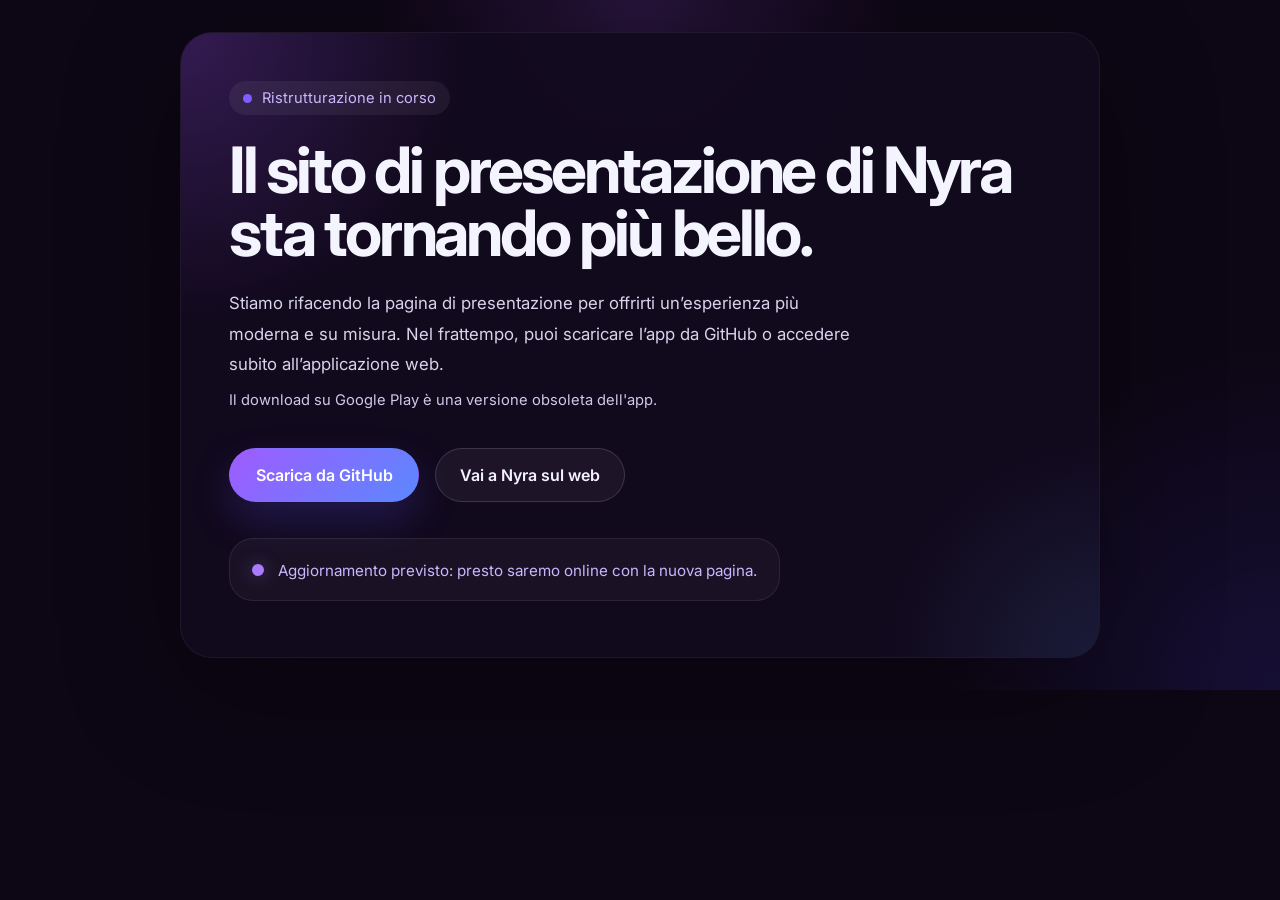
<file: index.html>
<!DOCTYPE html>
<html lang="it">
<head>
    <meta charset="UTF-8">
    <meta name="viewport" content="width=device-width, initial-scale=1.0, viewport-fit=cover">
    <meta name="theme-color" content="#130925">
    <title>Nyra - Sito in ristrutturazione</title>
    <link rel="preconnect" href="https://fonts.googleapis.com">
    <link rel="preconnect" href="https://fonts.gstatic.com" crossorigin>
    <link href="https://fonts.googleapis.com/css2?family=Inter:wght@400;500;600;700&display=swap" rel="stylesheet">
    <style>
        :root {
            color-scheme: dark;
            background: #0d0614;
            color: #f4f4ff;
            font-family: 'Inter', sans-serif;
        }

        * {
            box-sizing: border-box;
        }

        html, body {
            min-height: 100%;
            margin: 0;
            padding: 0;
        }

        body {
            display: flex;
            align-items: center;
            justify-content: center;
            background: radial-gradient(circle at top, rgba(170, 88, 255, 0.16), transparent 28%),
                        radial-gradient(circle at bottom right, rgba(79, 72, 255, 0.14), transparent 24%),
                        #0d0614;
            padding: 32px;
        }

        .container {
            width: min(100%, 920px);
            padding: 48px 48px 56px;
            border-radius: 32px;
            background: rgba(18, 10, 30, 0.92);
            border: 1px solid rgba(255,255,255,0.06);
            box-shadow: 0 32px 120px rgba(0,0,0,0.25);
            position: relative;
            overflow: hidden;
        }

        .container::before {
            content: '';
            position: absolute;
            inset: 0;
            background: radial-gradient(circle at top left, rgba(164, 84, 255, 0.24), transparent 26%),
                        radial-gradient(circle at bottom right, rgba(94, 157, 255, 0.12), transparent 20%);
            pointer-events: none;
        }

        .content {
            position: relative;
            z-index: 1;
        }

        .eyebrow {
            display: inline-flex;
            align-items: center;
            gap: 10px;
            padding: 8px 14px;
            border-radius: 999px;
            background: rgba(255,255,255,0.06);
            color: #c8b7ff;
            font-size: 0.92rem;
            margin-bottom: 24px;
        }

        .eyebrow span {
            width: 9px;
            height: 9px;
            border-radius: 50%;
            background: #7f5dff;
            display: inline-block;
        }

        h1 {
            margin: 0;
            font-size: clamp(2.5rem, 5vw, 4.2rem);
            line-height: 0.98;
            letter-spacing: -0.05em;
        }

        p {
            margin: 24px 0 0;
            max-width: 640px;
            font-size: 1.05rem;
            line-height: 1.8;
            color: #d8d4eb;
        }

        .buttons {
            display: flex;
            flex-wrap: wrap;
            gap: 16px;
            margin-top: 34px;
        }

        .button {
            display: inline-flex;
            align-items: center;
            justify-content: center;
            min-width: 190px;
            padding: 16px 24px;
            border-radius: 999px;
            border: 1px solid transparent;
            text-decoration: none;
            font-weight: 600;
            transition: transform 0.25s ease, box-shadow 0.25s ease, background-color 0.25s ease;
        }

        .button-primary {
            background: linear-gradient(135deg, #9f5bff, #5b88ff);
            color: #fff;
            box-shadow: 0 18px 40px rgba(95, 80, 255, 0.22);
        }

        .button-secondary {
            background: rgba(255,255,255,0.05);
            color: #f5f2ff;
            border-color: rgba(255,255,255,0.14);
        }

        .button:hover {
            transform: translateY(-1px);
        }

        .button-primary:hover {
            box-shadow: 0 22px 48px rgba(95, 80, 255, 0.32);
        }

        .status-card {
            margin-top: 36px;
            padding: 22px 22px 20px;
            border-radius: 24px;
            background: rgba(255,255,255,0.04);
            border: 1px solid rgba(255,255,255,0.08);
            display: inline-flex;
            align-items: center;
            gap: 14px;
        }

        .status-dot {
            width: 12px;
            height: 12px;
            border-radius: 50%;
            background: #a87bff;
            box-shadow: 0 0 18px rgba(168,123,255,0.45);
        }

        .status-copy {
            font-size: 0.95rem;
            color: #c8b7ff;
        }

        @media (max-width: 640px) {
            .container {
                padding: 32px 24px 34px;
            }

            .buttons {
                flex-direction: column;
                align-items: stretch;
            }

            .button {
                width: 100%;
            }
        }
    </style>
</head>
<body>
    <main class="container">
        <div class="content">
            <div class="eyebrow"><span></span>Ristrutturazione in corso</div>
            <h1>Il sito di presentazione di Nyra sta tornando più bello.</h1>
            <p>Stiamo rifacendo la pagina di presentazione per offrirti un’esperienza più moderna e su misura. Nel frattempo, puoi scaricare l’app da GitHub o accedere subito all’applicazione web.</p>
            <p style="font-size:0.92rem;color:#cfc9e9;margin-top:8px;">Il download su Google Play è una versione obsoleta dell'app.</p>
            <div class="buttons">
                <a class="button button-primary" href="https://github.com/AuraStudioItalia/nyra-website/releases" target="_blank" rel="noopener noreferrer">Scarica da GitHub</a>
                <a class="button button-secondary" href="/app">Vai a Nyra sul web</a>
            </div>
            <div class="status-card">
                <div class="status-dot"></div>
                <div class="status-copy">Aggiornamento previsto: presto saremo online con la nuova pagina.</div>
            </div>
        </div>
    </main>
</body>
</html>
</file>
